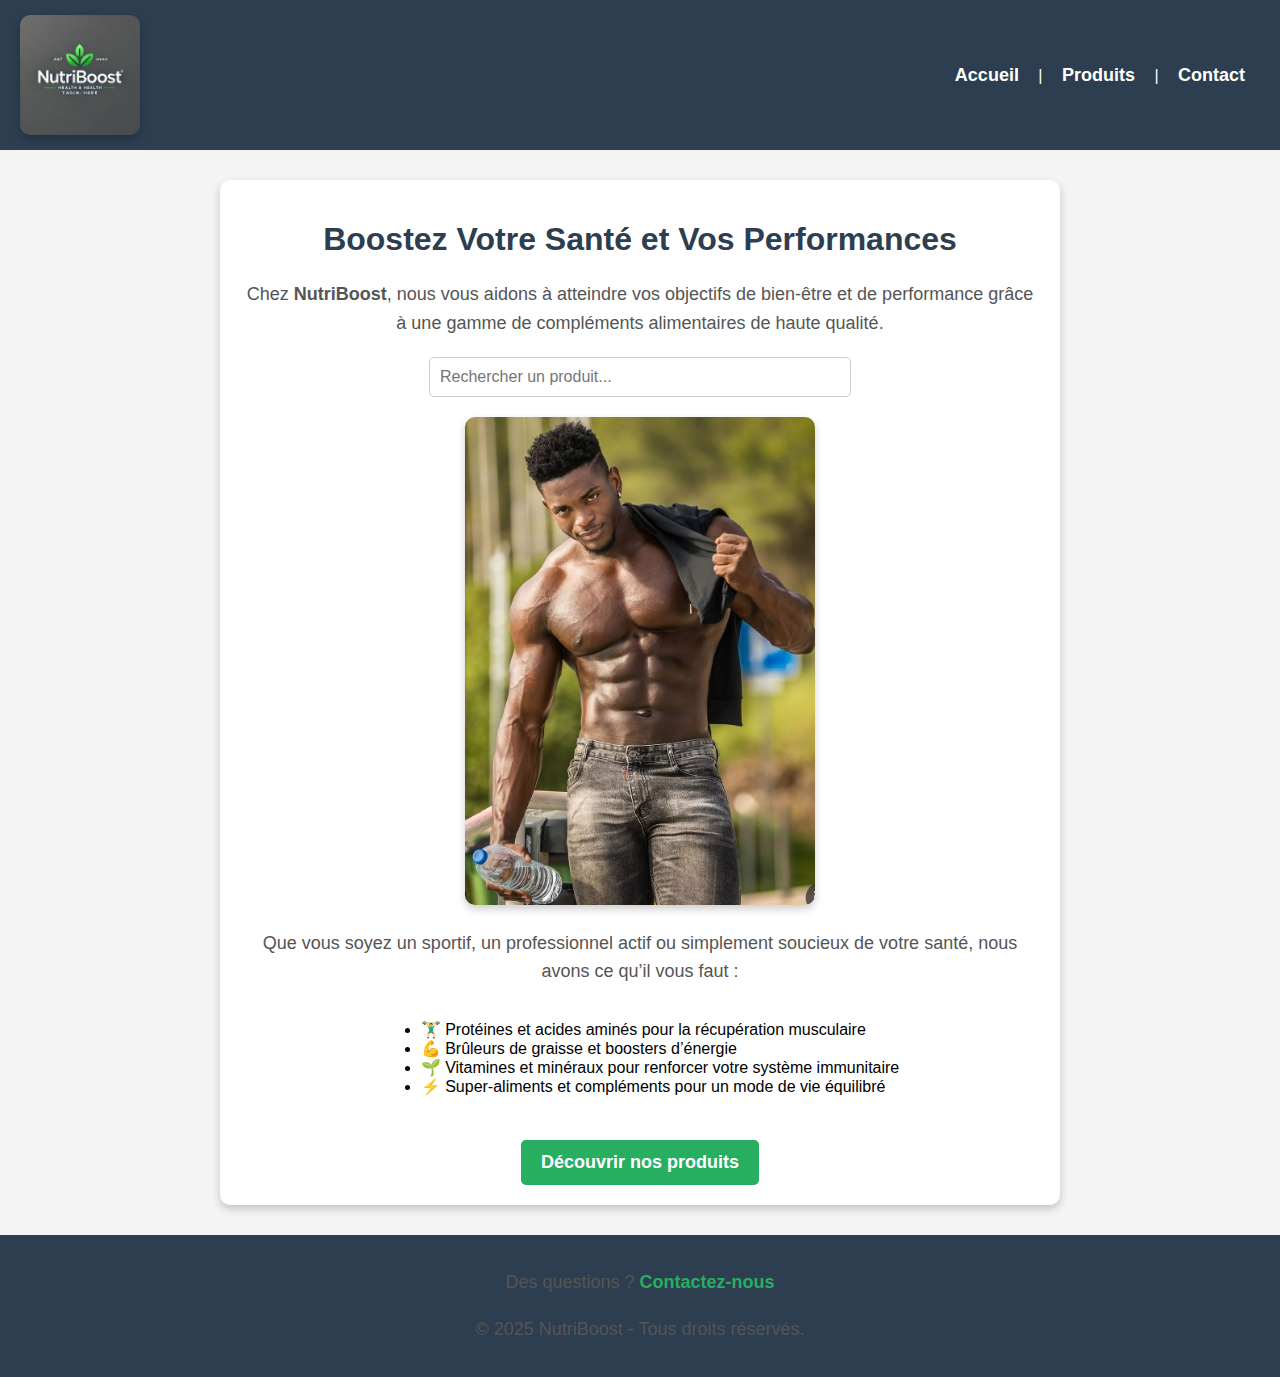
<file: index.html>
<!DOCTYPE html>
<html lang="fr">
<head>
    <meta charset="UTF-8">
    <meta name="viewport" content="width=device-width, initial-scale=1.0">
    <title>NutriBoost - Boostez Votre Santé</title>
    <link rel="stylesheet" href="style.css">
    
    <style>
        body {
            font-family: Arial, sans-serif;
            background-color: #f4f4f4;
            margin: 0;
            padding: 0;
        }

        header {
            background: #2c3e50;
            color: white;
            padding: 15px 20px;
            display: flex;
            align-items: center;
            justify-content: space-between;
        }

        header img {
            width: 120px;
            height: auto;
            border-radius: 10px;
            box-shadow: 0px 4px 8px rgba(0, 0, 0, 0.2);
        }

        nav {
            flex-grow: 1;
            text-align: right;
        }

        nav a {
            color: white;
            text-decoration: none;
            margin: 0 15px;
            font-size: 18px;
            font-weight: bold;
        }

        .container {
            max-width: 800px;
            margin: 30px auto;
            padding: 20px;
            background: white;
            box-shadow: 0px 4px 8px rgba(0, 0, 0, 0.2);
            border-radius: 10px;
            text-align: center;
        }

        h1 {
            color: #2c3e50;
        }

        p {
            font-size: 18px;
            color: #555;
            line-height: 1.6;
        }

        .button {
            background: #27ae60;
            color: white;
            padding: 12px 20px;
            text-decoration: none;
            font-size: 18px;
            font-weight: bold;
            border-radius: 5px;
            display: inline-block;
            margin-top: 10px;
        }

        .search-container {
            margin: 20px 0;
            text-align: center;
        }

        .search-container input {
            padding: 10px;
            font-size: 16px;
            width: 100%;
            max-width: 400px;
            border-radius: 5px;
            border: 1px solid #ccc;
        }

        .image-section {
            text-align: center;
            margin: 20px 0;
        }

        .muscle-img {
            width: 60%;
            max-width: 350px;
            border-radius: 10px;
            box-shadow: 0 4px 8px rgba(0, 0, 0, 0.2);
        }

        footer {
            background: #2c3e50;
            color: white;
            padding: 15px;
            margin-top: 20px;
            text-align: center;
        }

        footer a {
            color: #27ae60;
            font-weight: bold;
            text-decoration: none;
        }

    </style>
</head>
<body>

<header>
    <img src="NUTRIBOOST.jpeg" alt="NutriBoost">
    <nav>
        <a href="index.html">Accueil</a> | 
        <a href="Produits.html">Produits</a> | 
        <a href="contact.html">Contact</a>
    </nav>
</header>

<div class="container">
    <h1>Boostez Votre Santé et Vos Performances</h1>
    <p>Chez <strong>NutriBoost</strong>, nous vous aidons à atteindre vos objectifs de bien-être et de performance grâce à une gamme de compléments alimentaires de haute qualité.</p>

    <div class="search-container">
        <input type="text" id="search-input" placeholder="Rechercher un produit..." onkeyup="filtrerProduits()">
    </div>

    <div class="image-section">
        <img src="image.jpeg" alt="Un homme musclé et en forme" class="muscle-img">
    </div>

    <p>Que vous soyez un sportif, un professionnel actif ou simplement soucieux de votre santé, nous avons ce qu’il vous faut :</p>
    <ul id="produits-list" style="text-align: left; display: inline-block;">
        <li>🏋️‍♂️ Protéines et acides aminés pour la récupération musculaire</li>
        <li>💪 Brûleurs de graisse et boosters d’énergie</li>
        <li>🌱 Vitamines et minéraux pour renforcer votre système immunitaire</li>
        <li>⚡ Super-aliments et compléments pour un mode de vie équilibré</li>
    </ul>
 
    <br>
    <br>
    <a href="Produits.html" class="button">Découvrir nos produits</a>
</div>

<footer>
    <p>Des questions ? <a href="contact.html">Contactez-nous</a></p>
    <p>&copy; 2025 NutriBoost - Tous droits réservés.</p>
</footer>

<script>
    function filtrerProduits() {
        const input = document.getElementById("search-input");
        const filter = input.value.toLowerCase();
        const produitsList = document.getElementById("produits-list");
        const produits = produitsList.getElementsByTagName("li");

        for (let i = 0; i < produits.length; i++) {
            const produit = produits[i];
            const texteProduit = produit.textContent || produit.innerText;
            if (texteProduit.toLowerCase().includes(filter)) {
                produit.style.display = "";
            } else {
                produit.style.display = "none";
            }
        }
    }
</script>

</body>
</html>
</file>
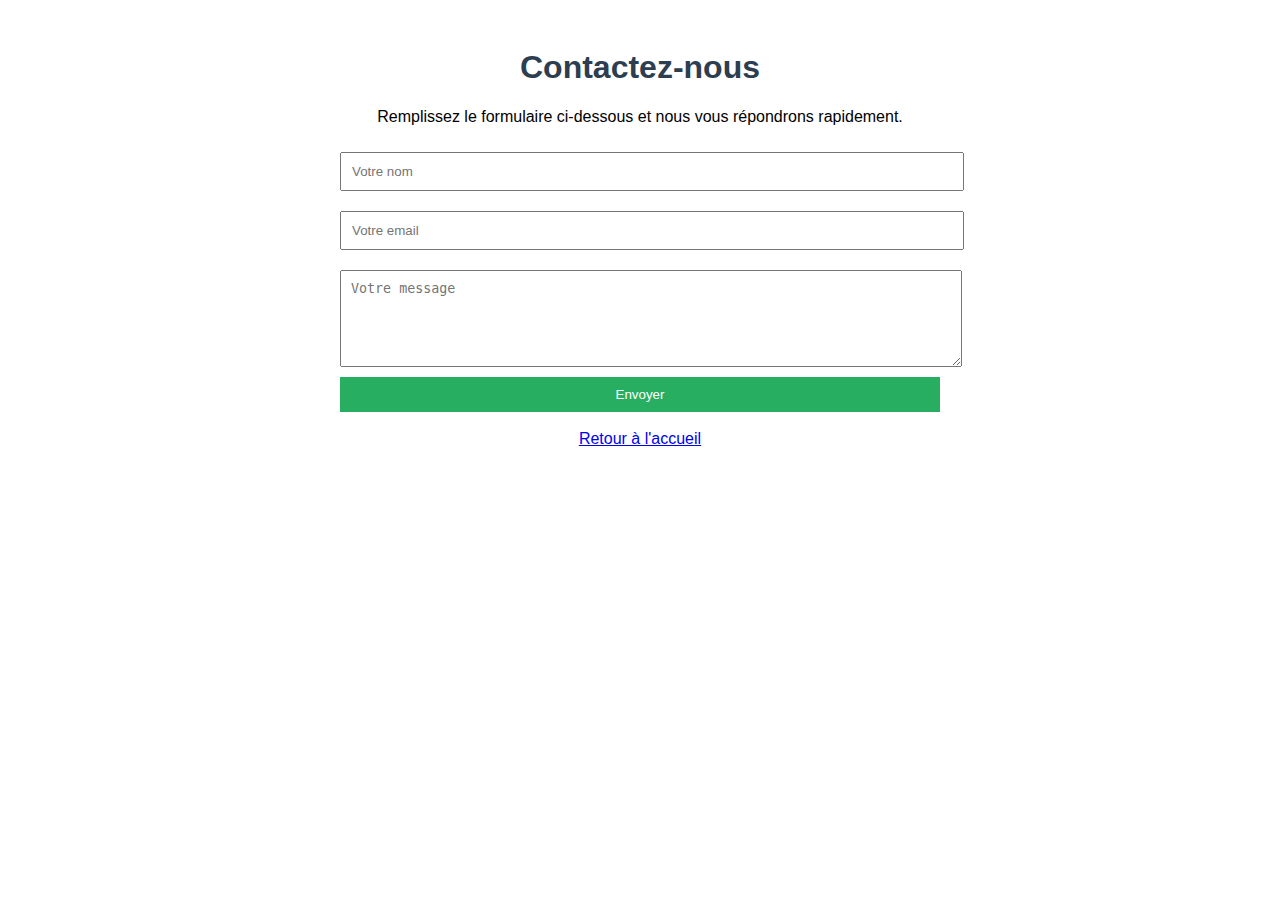
<file: contact.html>
<!DOCTYPE html>
<html lang="fr">
<head>
    <meta charset="UTF-8">
    <meta name="viewport" content="width=device-width, initial-scale=1.0">
    <title>Contact -Nutribooost</title>
    <style>
        
        body { font-family: Arial, sans-serif; text-align: center; }
        h1 { color: #2c3e50; }
        .container { max-width: 600px; margin: auto; padding: 20px; }
        form { display: flex; flex-direction: column; }
        input, textarea { margin: 10px 0; padding: 10px; width: 100%; }
        .button { background: #27ae60; color: white; padding: 10px 20px; text-decoration: none; border: none; cursor: pointer; }
    </style>
</head>
<body>
    <div class="container">
        <h1>Contactez-nous</h1>
        <p>Remplissez le formulaire ci-dessous et nous vous répondrons rapidement.</p>
        <form action="https://formspree.io/f/mwkgjqkl" method="POST">
            <input type="text" name="name" placeholder="Votre nom" required>
            <input type="email" name="email" placeholder="Votre email" required>
            <textarea name="message" rows="5" placeholder="Votre message" required></textarea>
            <button type="submit" class="button">Envoyer</button>
        </form>
        <br>
        <a href="index.html">Retour à l'accueil</a>
    </div>
</body>
</html>
</file>
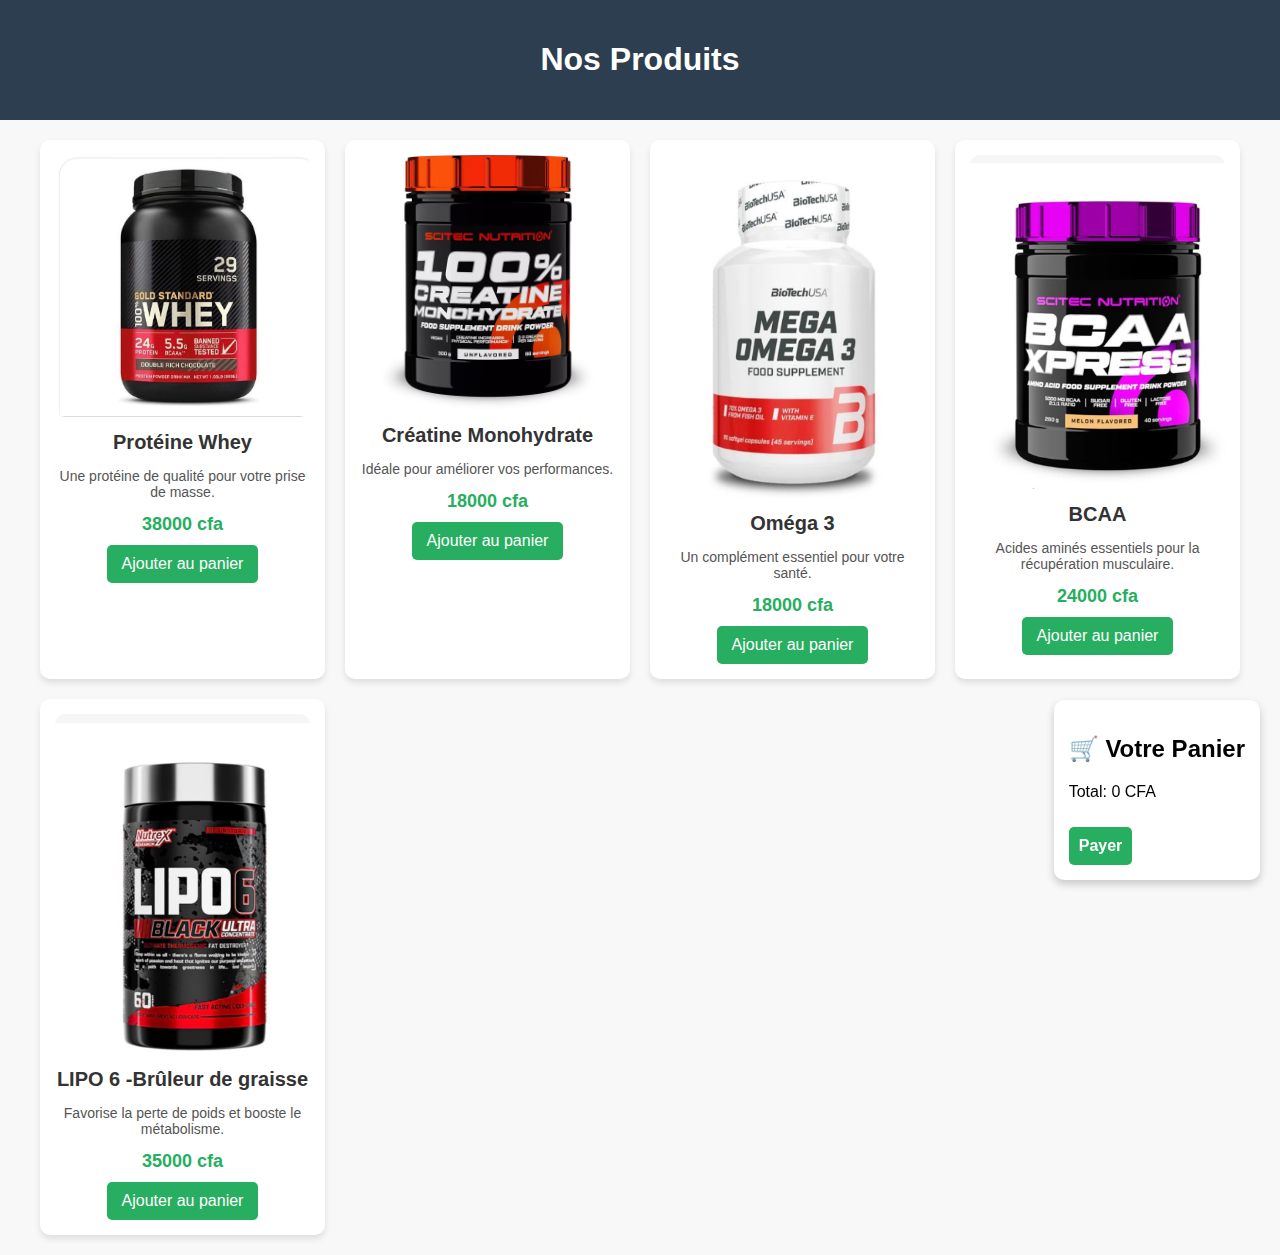
<file: Produits.html>
<!DOCTYPE html>
<html lang="fr">
<head>
    <meta charset="UTF-8">
    <meta name="viewport" content="width=device-width, initial-scale=1.0">
    <title>Nos Produits - NutriBoost</title>
    <link rel="stylesheet" href="produits.css">
</head>
    
<body>
    <header>
        <h1>Nos Produits</h1>
    
    </header>

    <section class="produits">
        <div class="produit">
             <img src="proteine.jpeg" alt="proteine" width="1é0">
            <h2>Protéine Whey</h2>
            <p>Une protéine de qualité pour votre prise de masse.</p>
            <span class="prix">38000 cfa</span>
            <button>Ajouter au panier</button>
        </div>

        <div class="produit">
             <img src="creatine.jpeg" alt="CRÉATINE" width="120">
            <h2>Créatine Monohydrate</h2>
            <p>Idéale pour améliorer vos performances.</p>
            <span class="prix">18000 cfa</span>
            <button>Ajouter au panier</button>
        </div>

        <div class="produit">
             <img src="omega3.jpeg" alt="omega" width="120">
            <h2>Oméga 3</h2>
            <p>Un complément essentiel pour votre santé.</p>
            <span class="prix">18000 cfa</span>
            <button>Ajouter au panier</button>
        </div>

        <!-- Nouveaux Produits -->
        <div class="produit">
             <img src="bcaa.jpeg" alt="Bcaa" width="100">
            <h2>BCAA</h2>
            <p>Acides aminés essentiels pour la récupération musculaire.</p>
            <span class="prix">24000 cfa</span>
            <button>Ajouter au panier</button>
        </div>

        <div class="produit">
             <img src="brule-graisse.jpeg" alt="NutriBoost" width="150">
            <h2>LIPO 6 -Brûleur de graisse</h2>
            <p>Favorise la perte de poids et booste le métabolisme.</p>
            <span class="prix">35000 cfa</span>
            <button>Ajouter au panier</button>
        </div>

    </section>

    <!-- Panier -->
<div class="panier">
    <h2>🛒 Votre Panier</h2>
    <ul id="liste-panier"></ul>
    <p>Total: <span id="total-prix">0</span> CFA</p>
    <button onclick="allerAuPaiement()">Payer</button>
</div>

<script src="panier.js"></script>

</body>
</html>
</file>
<file: style.css>
.logo {
    display: block;
    margin: 20px auto;
    width: 150px;
    border-radius: 10px;
    box-shadow: 0px 4px 8px rgba(0, 0, 0, 0.2);
}
</file>
<file: produits.css>
/* Styles généraux */
body {
    font-family: Arial, sans-serif;
    margin: 0;
    padding: 0;
    background-color: #f8f8f8;
}

/* En-tête */
header {
    background-color: #2c3e50;
    color: white;
    text-align: center;
    padding: 20px;
}

nav a {
    color: white;
    text-decoration: none;
    margin: 0 15px;
    font-size: 18px;
}

nav a:hover {
    text-decoration: underline;
}

/* Section Produits */
.produits {
    display: grid;
    grid-template-columns: repeat(auto-fit, minmax(250px, 1fr));
    gap: 20px;
    padding: 20px;
    max-width: 1200px;
    margin: auto;
}

/* Style de chaque produit */
.produit {
    background: white;
    padding: 15px;
    border-radius: 10px;
    box-shadow: 0px 4px 6px rgba(0, 0, 0, 0.1);
    text-align: center;
    transition: transform 0.3s ease-in-out, box-shadow 0.3s ease-in-out;
}

.produit:hover {
    transform: scale(1.05);
    box-shadow: 0px 6px 12px rgba(0, 0, 0, 0.15);
}

/* Image des produits */
.produit img {
    width: 100%;
    height: auto;
    border-radius: 10px;
}

/* Titre des produits */
.produit h2 {
    font-size: 20px;
    color: #333;
    margin: 10px 0;
}

/* Description */
.produit p {
    font-size: 14px;
    color: #555;
}

/* Prix */
.prix {
    font-size: 18px;
    color: #27ae60;
    font-weight: bold;
    display: block;
    margin: 10px 0;
}

/* Bouton Ajouter au panier */
button {
    background-color: #27ae60;
    color: white;
    border: none;
    padding: 10px 15px;
    border-radius: 5px;
    font-size: 16px;
    cursor: pointer;
    transition: background 0.3s;
}

button:hover {
    background-color: #219150;
}

.panier {
    position: fixed;
    bottom: 20px;
    right: 20px;
    background: white;
    padding: 15px;
    border-radius: 10px;
    box-shadow: 0px 4px 8px rgba(0, 0, 0, 0.2);
}

.panier ul {
    list-style: none;
    padding: 0;
}

.panier button {
    background: #27ae60;
    color: white;
    padding: 10px;
    border: none;
    cursor: pointer;
    font-weight: bold;
    margin-top: 10px;
}
</file>
